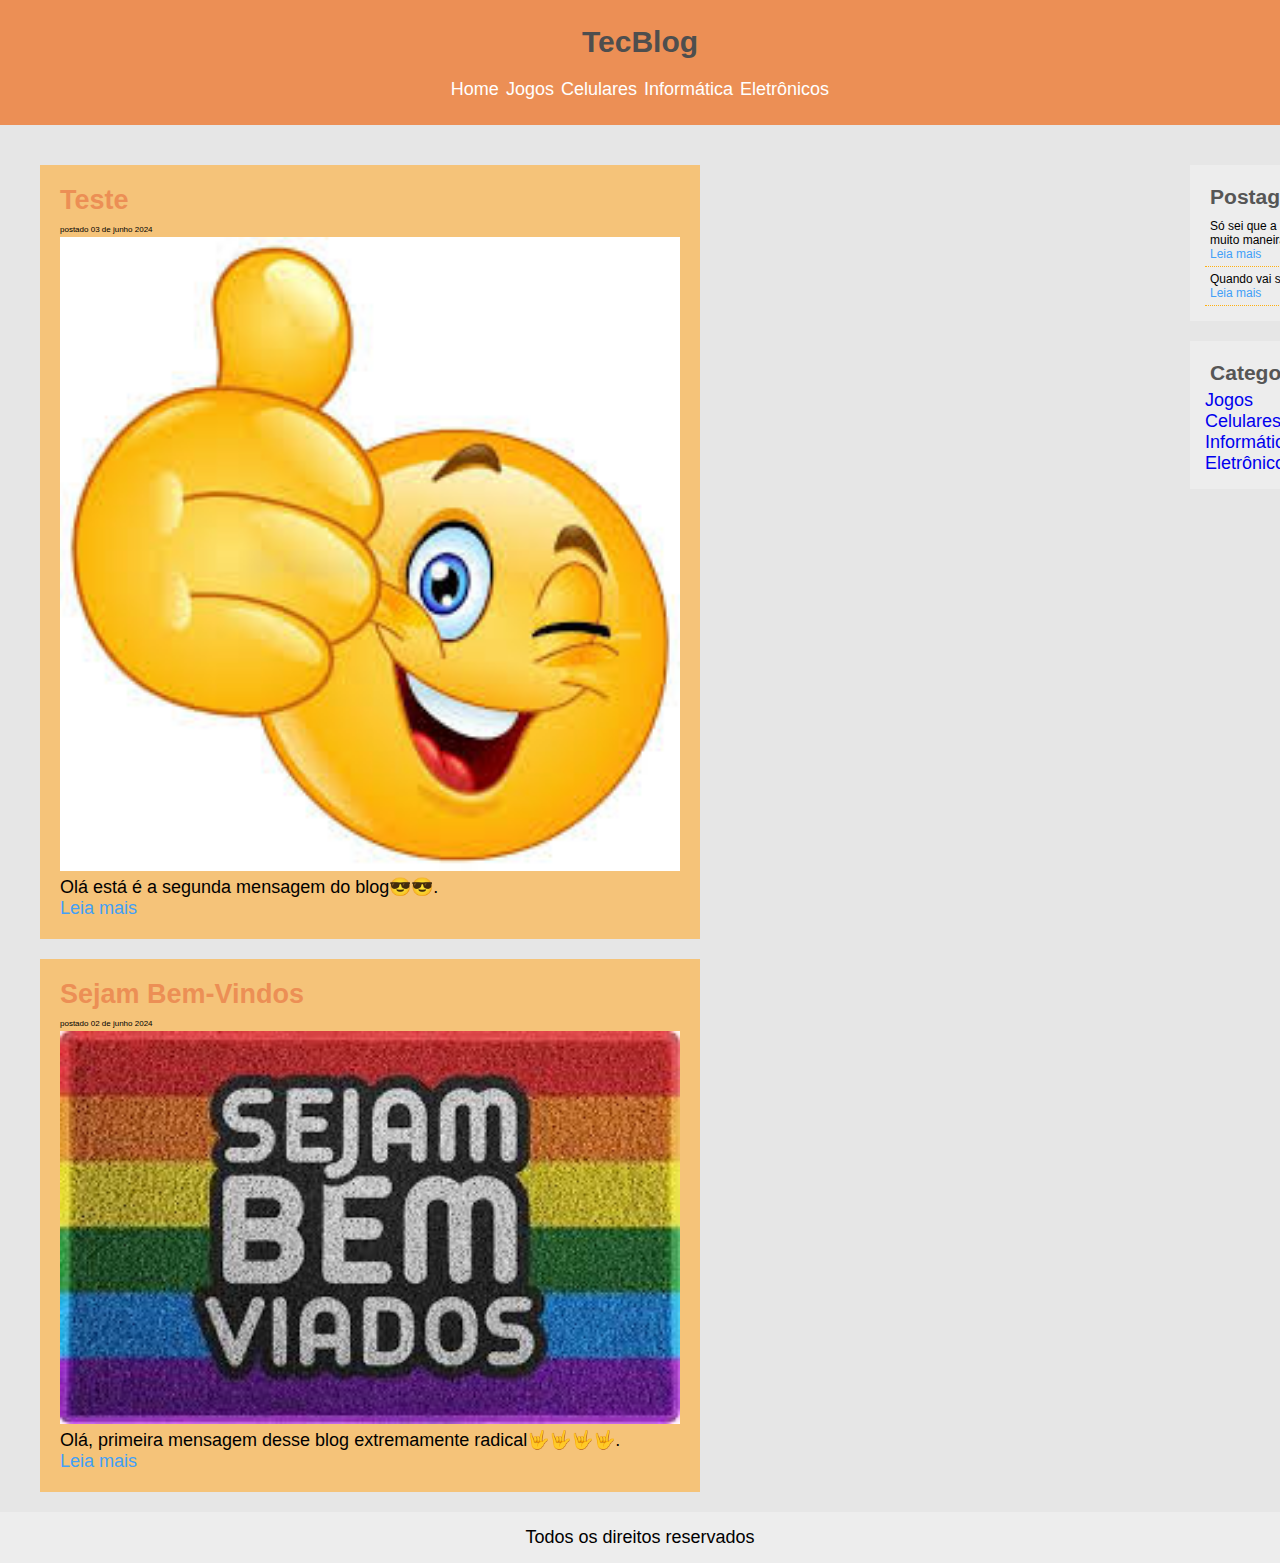
<file: index.html>
<!DOCTYPE html>
<html lang="pt-br">

<head>
    <meta charset="UTF-8">
    <meta name="viewport" content="width=device-width, initial-scale=1.0">
    <title>TecBlog - o seu Blog de tecnologia</title>
    
    <link rel="stylesheet" type="text/css" href="assets/css/estilo.css"/>
</head>

<body>
    <header id="area-cabecalho">
        <div>
            <!--Logo-->
            <div id="area-logo">
                <h1>TecBlog</span></h1>
            </div>

            <!--Menu-->
            <div id="area-menu">
                <a href="index.html">Home</a>
                <a href="jogos.html">Jogos</a>
                <a href="celulares.html">Celulares</a>
                <a href="informatica.html">Informática</a>
                <a href="eletronicos.html">Eletrônicos</a>
            </div>
        </div>
    </header>

    <main id="area-principal">

        <!--Area de postagens-->
        <div id="area-postagens">
            <div class="postagem">
                <h2>Teste</h2>
                <span class="data-postagem">postado 03 de junho 2024</span>

                <img width="620px" src="assets/imagens/imoji_joia.jpg" />

                <p>Olá está é a segunda mensagem do blog😎😎.</p>

                <a href="">Leia mais</a>
            </div>
            <div class="postagem">
                <h2>Sejam Bem-Vindos</h2>
                <span class="data-postagem">postado 02 de junho 2024</span>
    
                <img width="620px" src="assets/imagens/sejam_bemvindo.jpg" />
    
                <p>Olá, primeira mensagem desse blog extremamente radical🤟🤟🤟🤟.</p>
    
                <a href="">Leia mais</a>
            </div>
        </div>

        <!--area lateral-->
        <div id="area-lateral">
            <div class="conteudo-lateral">

                <h3>Postagens recentes</h3>
                <!--postagem 1-->
                <div class="postagem-lateral">
                    <p>Só sei que a música de fulano de tal é muito maneira.</p>
                    <a href="">Leia mais</a>
                </div>

                <!--postagem 2-->
                <div class="postagem-lateral">
                    <p>Quando vai sair silksong?????</p>
                    <a href="">Leia mais</a>
                </div>

            </div>

            <div class="conteudo-lateral">

                <h3>Categorias</h3>

                <a href="jogos.html">Jogos</a><br/>
                <a href="celulares.html">Celulares</a><br/>
                <a href="informatica.html">Informática</a><br/>
                <a href="eletronicos.html">Eletrônicos</a>


            </div>
        </div>




    </main>

    <footer id="rodape">
        <p>Todos os direitos reservados</p>
    </footer>
</body>

</html>
</file>
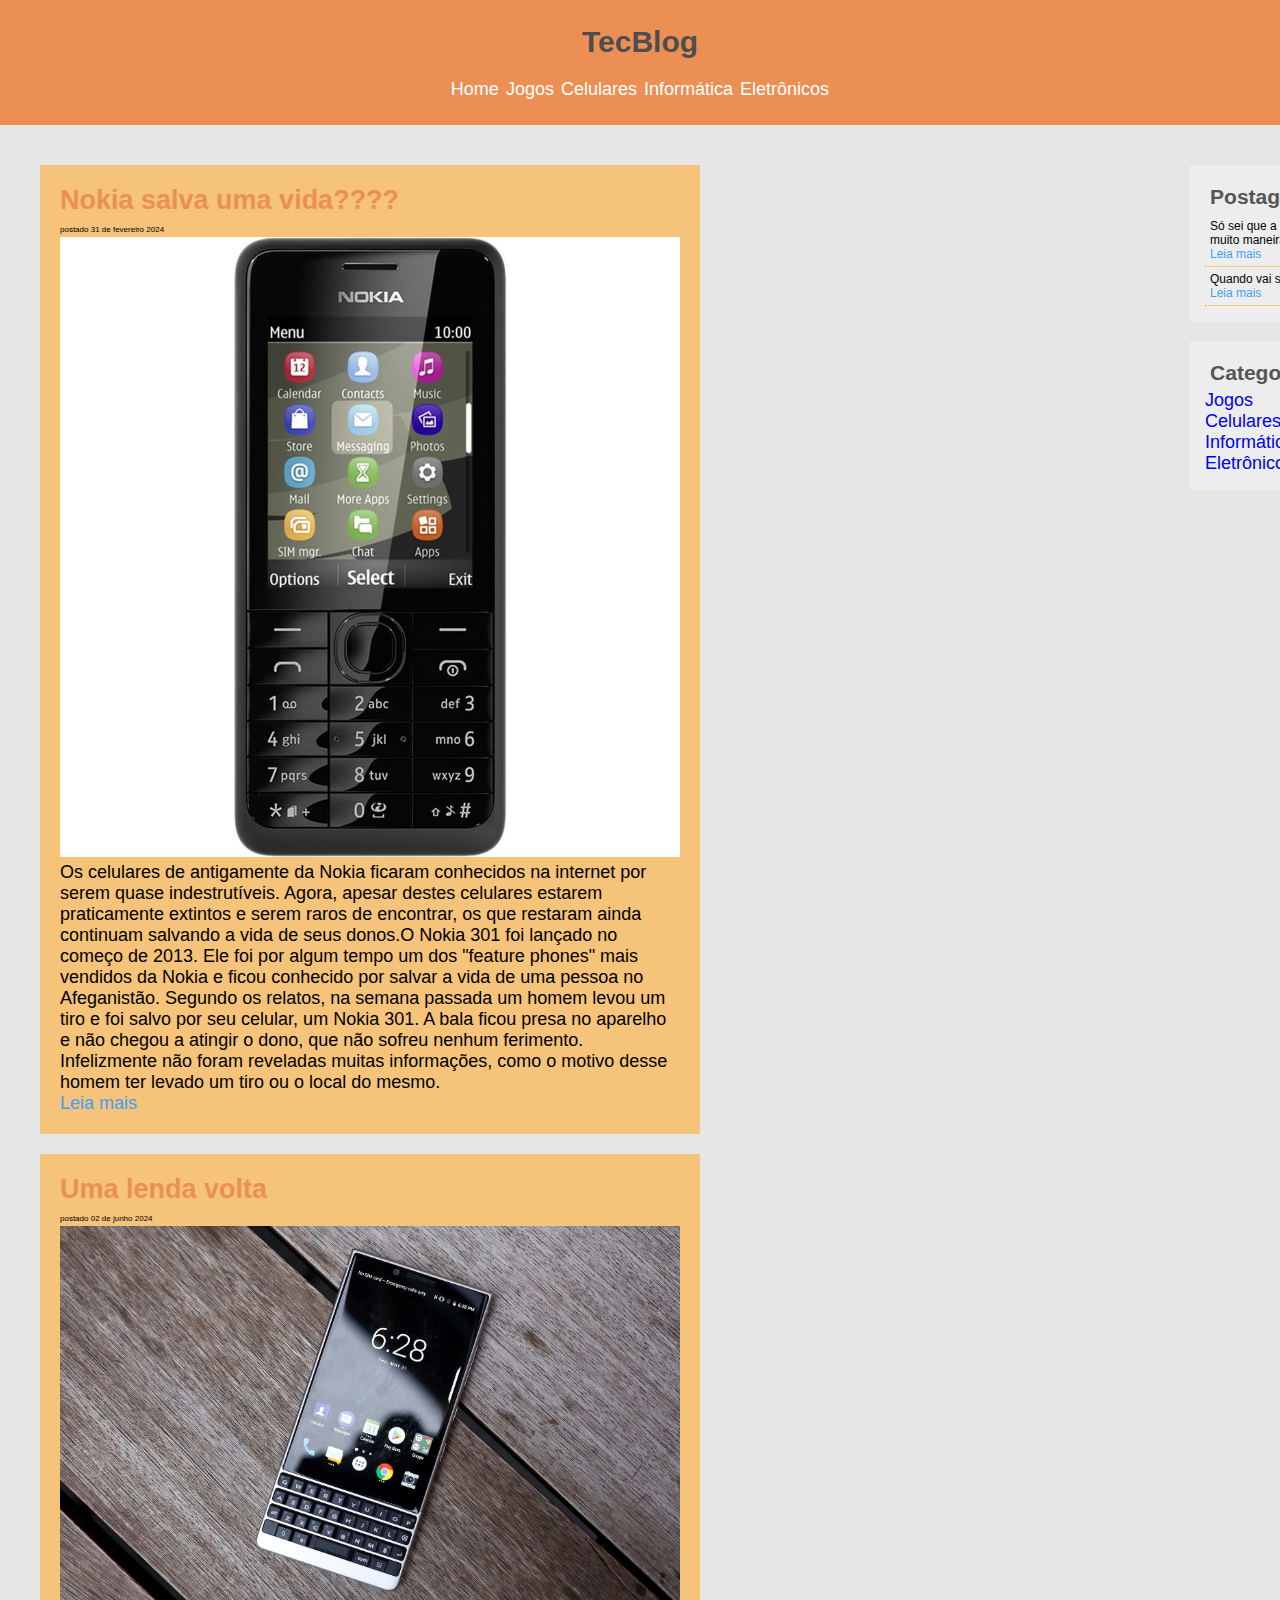
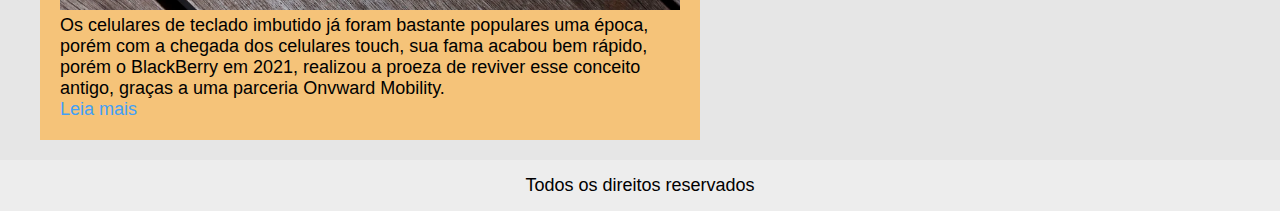
<file: celulares.html>
<!DOCTYPE html>
<html lang="pt-br">

<head>
    <meta charset="UTF-8">
    <meta name="viewport" content="width=device-width, initial-scale=1.0">
    <title>TecBlog - o seu Blog de tecnologia</title>

    <link rel="stylesheet" type="text/css" href="assets/css/estilo.css" />
</head>

<body>
    <header id="area-cabecalho">
        <div>
            <!--Logo-->
            <div id="area-logo">
                <h1>TecBlog</span></h1>
            </div>

            <!--Menu-->
            <div id="area-menu">
                <a href="index.html">Home</a>
                <a href="jogos.html">Jogos</a>
                <a href="celulares.html">Celulares</a>
                <a href="informatica.html">Informática</a>
                <a href="eletronicos.html">Eletrônicos</a>
            </div>
        </div>
    </header>

    <main id="area-principal">

        <!--Area de postagens-->
        <div id="area-postagens">
            <div class="postagem">
                <h2>Nokia salva uma vida????</h2>
                <span class="data-postagem">postado 31 de fevereiro 2024</span>

                <img width="620px" src="assets/imagens/nokia.jpg" />

                <p>Os celulares de antigamente da Nokia ficaram conhecidos na internet por serem quase indestrutíveis.
                    Agora, apesar destes celulares estarem praticamente extintos e serem raros de encontrar, os que
                    restaram ainda continuam salvando a vida de seus donos.O Nokia 301 foi lançado no começo de 2013.
                    Ele foi por algum tempo um dos "feature phones" mais vendidos da Nokia e ficou conhecido por salvar
                    a vida de uma pessoa no Afeganistão. Segundo os relatos, na semana passada um homem levou um tiro e
                    foi salvo por seu celular, um Nokia 301. A bala ficou presa no aparelho e não chegou a atingir o
                    dono, que não sofreu nenhum ferimento. Infelizmente não foram reveladas muitas informações, como o
                    motivo desse homem ter levado um tiro ou o local do mesmo.</p>

                <a href="">Leia mais</a>
            </div>
            <div class="postagem">
                <h2>Uma lenda volta</h2>
                <span class="data-postagem">postado 02 de junho 2024</span>

                <img width="620px" src="assets/imagens/teclado.jpg" />

                <p>Os celulares de teclado imbutido já foram bastante populares uma época, porém com a chegada dos
                    celulares touch, sua fama acabou bem rápido, porém o BlackBerry em 2021, realizou a proeza de
                    reviver esse conceito antigo, graças a uma parceria Onvward Mobility.
                </p>

                <a href="">Leia mais</a>
            </div>
        </div>

        <!--area lateral-->
        <div id="area-lateral">
            <div class="conteudo-lateral">

                <h3>Postagens recentes</h3>
                <!--postagem 1-->
                <div class="postagem-lateral">
                    <p>Só sei que a música de fulano de tal é muito maneira.</p>
                    <a href="">Leia mais</a>
                </div>

                <!--postagem 2-->
                <div class="postagem-lateral">
                    <p>Quando vai sair silksong?????</p>
                    <a href="">Leia mais</a>
                </div>

            </div>

            <div class="conteudo-lateral">

                <h3>Categoias</h3>

                <a href="jogos.html">Jogos</a><br />
                <a href="celulares.html">Celulares</a><br />
                <a href="informatica.html">Informática</a><br />
                <a href="eletronicos.html">Eletrônicos</a>


            </div>
        </div>




    </main>

    <footer id="rodape">
        <p>Todos os direitos reservados</p>
    </footer>
</body>

</html>
</file>
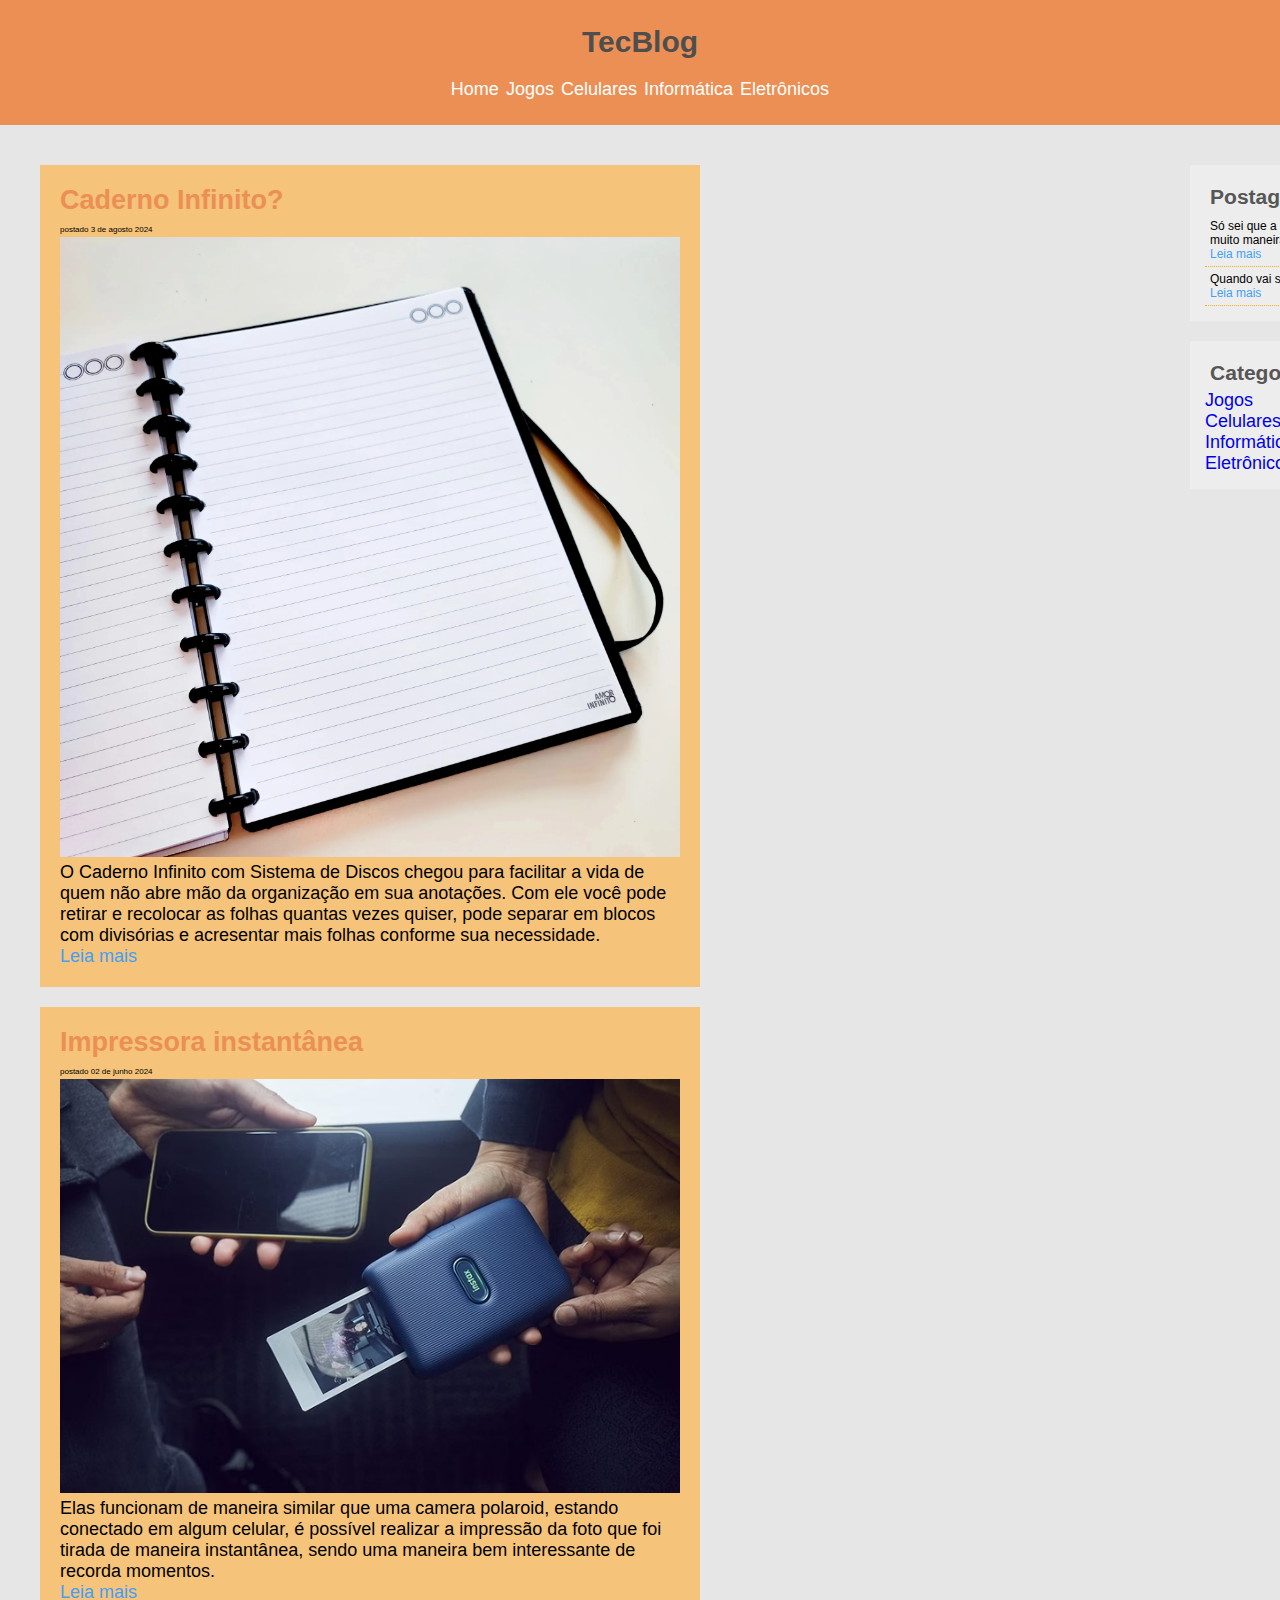
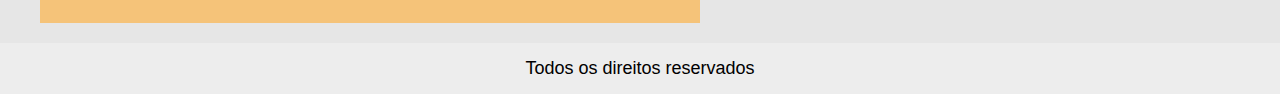
<file: eletronicos.html>
<!DOCTYPE html>
<html lang="pt-br">

<head>
    <meta charset="UTF-8">
    <meta name="viewport" content="width=device-width, initial-scale=1.0">
    <title>TecBlog - o seu Blog de tecnologia</title>

    <link rel="stylesheet" type="text/css" href="assets/css/estilo.css" />
</head>

<body>
    <header id="area-cabecalho">
        <div>
            <!--Logo-->
            <div id="area-logo">
                <h1>TecBlog</span></h1>
            </div>

            <!--Menu-->
            <div id="area-menu">
                <a href="index.html">Home</a>
                <a href="jogos.html">Jogos</a>
                <a href="celulares.html">Celulares</a>
                <a href="informatica.html">Informática</a>
                <a href="eletronicos.html">Eletrônicos</a>
            </div>
        </div>
    </header>

    <main id="area-principal">

        <!--Area de postagens-->
        <div id="area-postagens">
            <div class="postagem">
                <h2>Caderno Infinito?</h2>
                <span class="data-postagem">postado 3 de agosto 2024</span>

                <img width="620px" src="assets/imagens/caderno.png" />

                <p>O Caderno Infinito com Sistema de Discos chegou para facilitar a vida de quem não abre mão da
                    organização em sua anotações. Com ele você pode retirar e recolocar as folhas quantas vezes quiser,
                    pode separar em blocos com divisórias e acresentar mais folhas conforme sua necessidade.</p>

                <a href="">Leia mais</a>
            </div>
            <div class="postagem">
                <h2>Impressora instantânea</h2>
                <span class="data-postagem">postado 02 de junho 2024</span>

                <img width="620px" src="assets/imagens/impressora.png" />

                <p>Elas funcionam de maneira similar que uma camera polaroid, estando conectado em algum celular, é
                    possível realizar a impressão da foto que foi tirada de maneira instantânea, sendo uma maneira bem
                    interessante de recorda momentos.
                </p>

                <a href="">Leia mais</a>
            </div>
        </div>

        <!--area lateral-->
        <div id="area-lateral">
            <div class="conteudo-lateral">

                <h3>Postagens recentes</h3>
                <!--postagem 1-->
                <div class="postagem-lateral">
                    <p>Só sei que a música de fulano de tal é muito maneira.</p>
                    <a href="">Leia mais</a>
                </div>

                <!--postagem 2-->
                <div class="postagem-lateral">
                    <p>Quando vai sair silksong?????</p>
                    <a href="">Leia mais</a>
                </div>

            </div>

            <div class="conteudo-lateral">

                <h3>Categoias</h3>

                <a href="jogos.html">Jogos</a><br />
                <a href="celulares.html">Celulares</a><br />
                <a href="informatica.html">Informática</a><br />
                <a href="eletronicos.html">Eletrônicos</a>


            </div>
        </div>




    </main>

    <footer id="rodape">
        <p>Todos os direitos reservados</p>
    </footer>
</body>

</html>
</file>
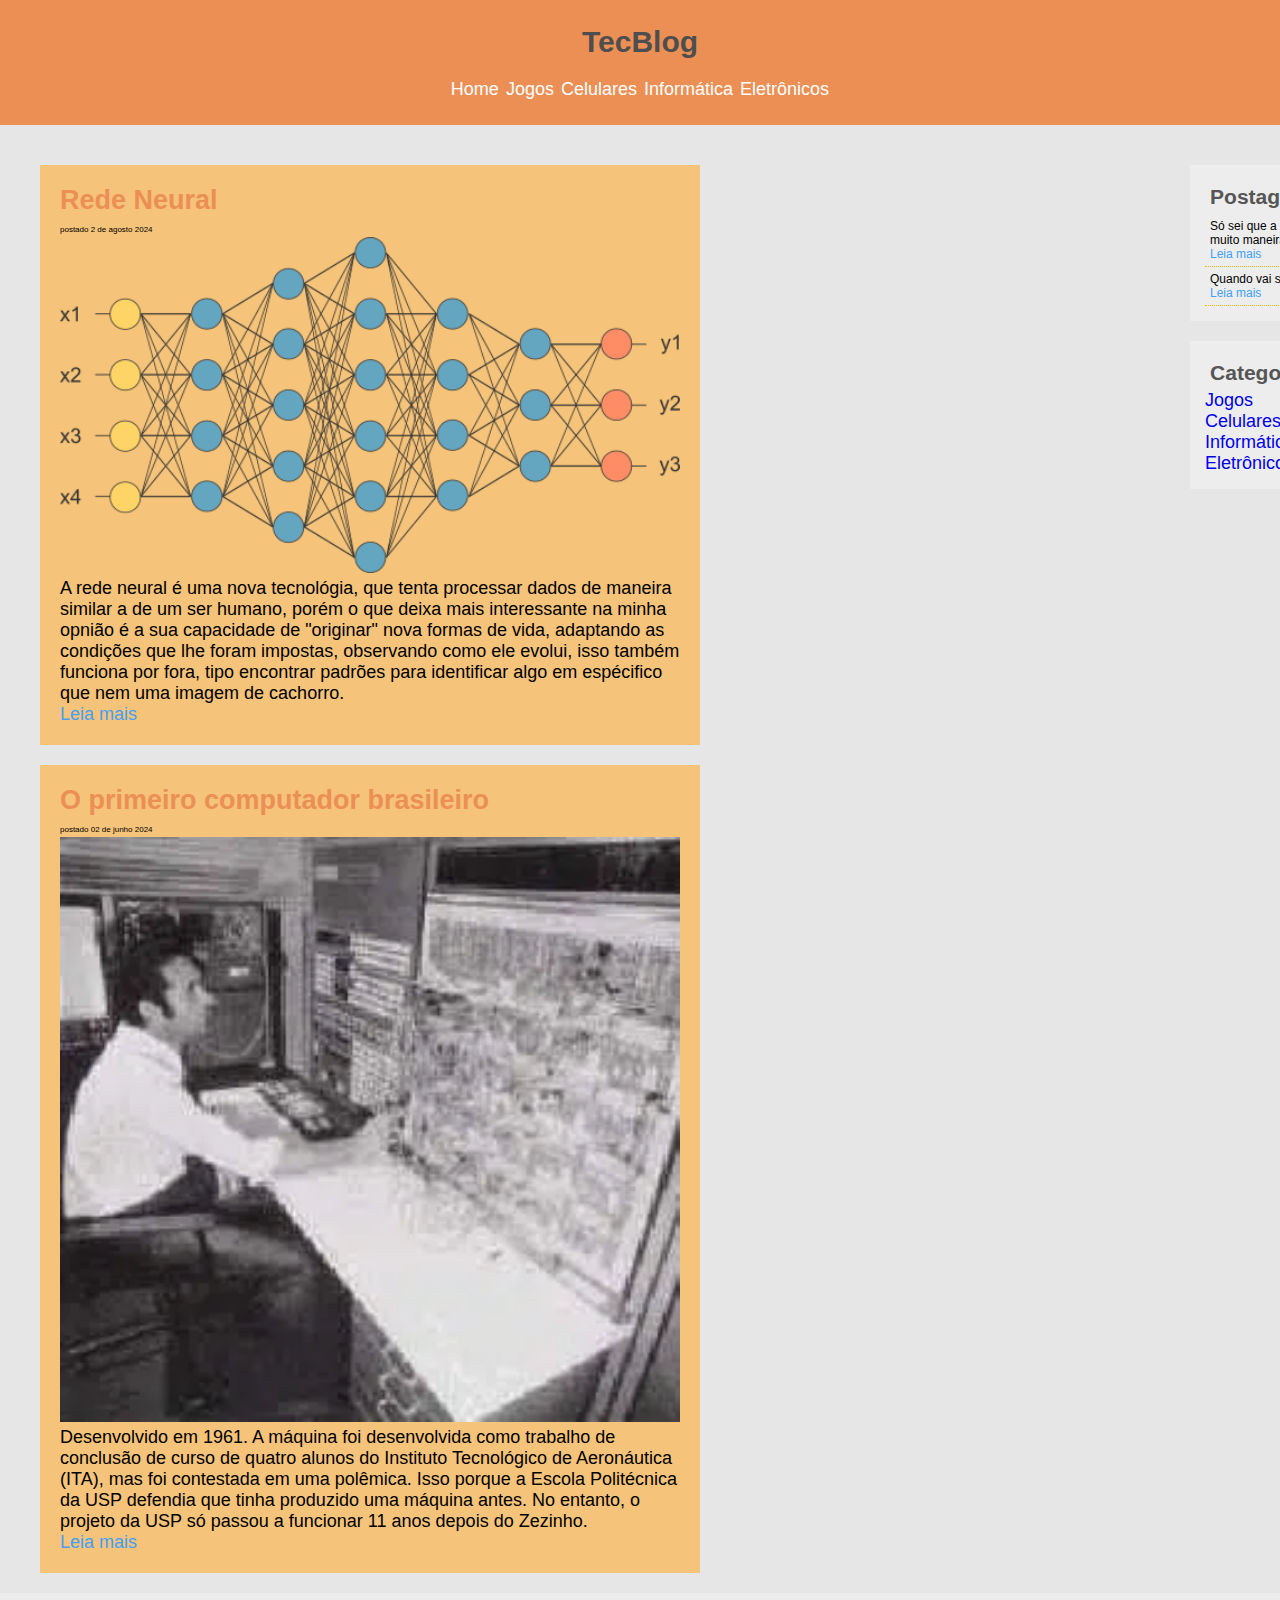
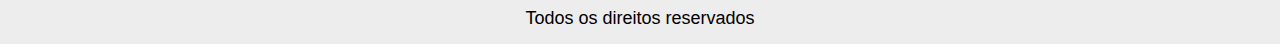
<file: informatica.html>
<!DOCTYPE html>
<html lang="pt-br">

<head>
    <meta charset="UTF-8">
    <meta name="viewport" content="width=device-width, initial-scale=1.0">
    <title>TecBlog - o seu Blog de tecnologia</title>

    <link rel="stylesheet" type="text/css" href="assets/css/estilo.css" />
</head>

<body>
    <header id="area-cabecalho">
        <div>
            <!--Logo-->
            <div id="area-logo">
                <h1>TecBlog</span></h1>
            </div>

            <!--Menu-->
            <div id="area-menu">
                <a href="index.html">Home</a>
                <a href="jogos.html">Jogos</a>
                <a href="celulares.html">Celulares</a>
                <a href="informatica.html">Informática</a>
                <a href="eletronicos.html">Eletrônicos</a>
            </div>
        </div>
    </header>

    <main id="area-principal">

        <!--Area de postagens-->
        <div id="area-postagens">
            <div class="postagem">
                <h2>Rede Neural</h2>
                <span class="data-postagem">postado 2 de agosto 2024</span>

                <img width="620px" src="assets/imagens/rede_neural.png" />

                <p>A rede neural é uma nova tecnológia, que tenta processar dados de maneira similar a de um ser humano,
                    porém o que deixa mais interessante na minha opnião é a sua capacidade de "originar" nova formas de
                    vida, adaptando as condições que lhe foram impostas, observando como ele evolui, isso também
                    funciona por fora, tipo encontrar padrões para identificar algo em espécifico que nem uma imagem de
                    cachorro.</p>

                <a href="">Leia mais</a>
            </div>
            <div class="postagem">
                <h2>O primeiro computador brasileiro</h2>
                <span class="data-postagem">postado 02 de junho 2024</span>

                <img width="620px" src="assets/imagens/zezinho.jpg" />

                <p>Desenvolvido em 1961. A máquina foi desenvolvida como trabalho de conclusão de curso de quatro alunos
                    do Instituto Tecnológico de Aeronáutica (ITA), mas foi contestada em uma polêmica. Isso porque a
                    Escola Politécnica da USP defendia que tinha produzido uma máquina antes. No entanto, o projeto da
                    USP só passou a funcionar 11 anos depois do Zezinho.
                </p>

                <a href="">Leia mais</a>
            </div>
        </div>

        <!--area lateral-->
        <div id="area-lateral">
            <div class="conteudo-lateral">

                <h3>Postagens recentes</h3>
                <!--postagem 1-->
                <div class="postagem-lateral">
                    <p>Só sei que a música de fulano de tal é muito maneira.</p>
                    <a href="">Leia mais</a>
                </div>

                <!--postagem 2-->
                <div class="postagem-lateral">
                    <p>Quando vai sair silksong?????</p>
                    <a href="">Leia mais</a>
                </div>

            </div>

            <div class="conteudo-lateral">

                <h3>Categoias</h3>

                <a href="jogos.html">Jogos</a><br />
                <a href="celulares.html">Celulares</a><br />
                <a href="informatica.html">Informática</a><br />
                <a href="eletronicos.html">Eletrônicos</a>


            </div>
        </div>




    </main>

    <footer id="rodape">
        <p>Todos os direitos reservados</p>
    </footer>
</body>

</html>
</file>
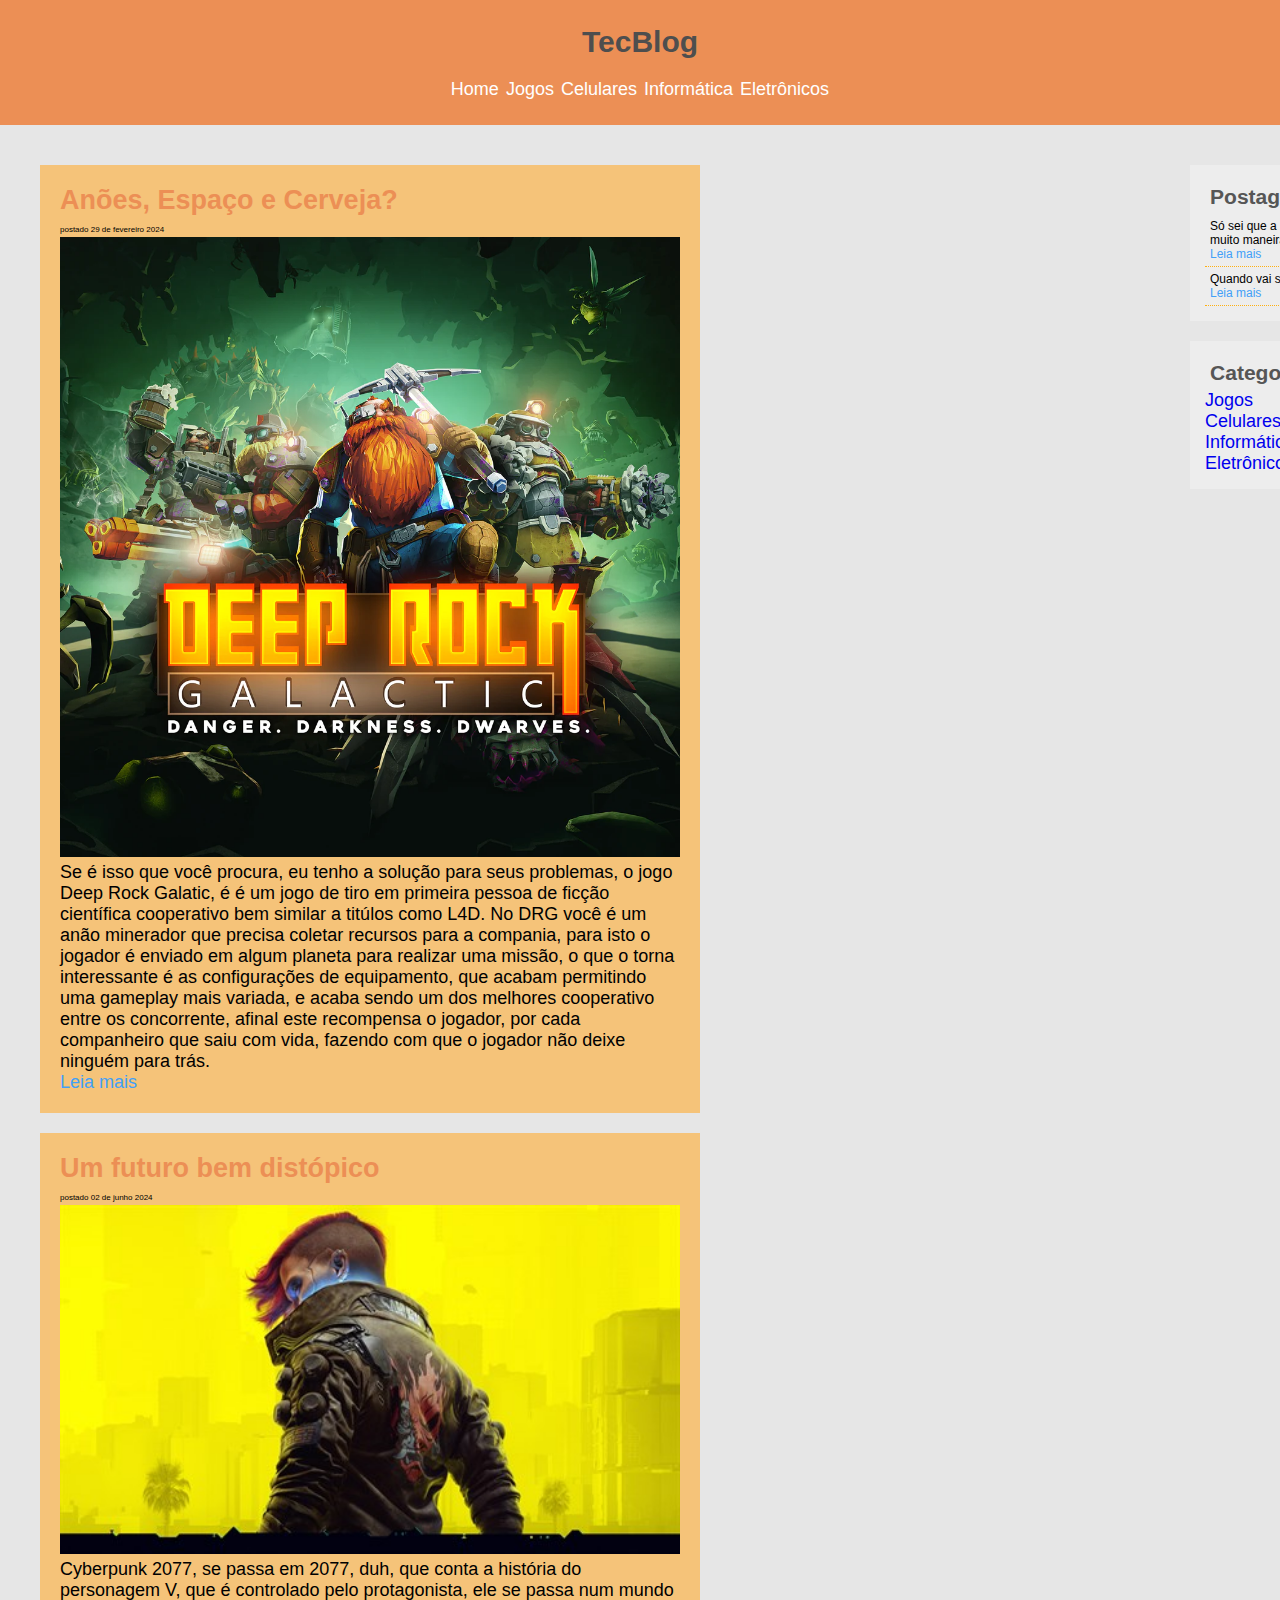
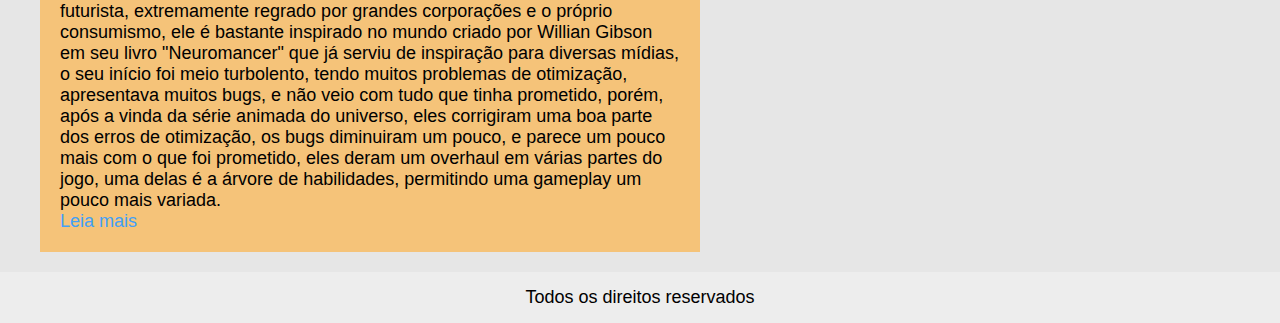
<file: jogos.html>
<!DOCTYPE html>
<html lang="pt-br">

<head>
    <meta charset="UTF-8">
    <meta name="viewport" content="width=device-width, initial-scale=1.0">
    <title>TecBlog - o seu Blog de tecnologia</title>

    <link rel="stylesheet" type="text/css" href="assets/css/estilo.css" />
</head>

<body>
    <header id="area-cabecalho">
        <div>
            <!--Logo-->
            <div id="area-logo">
                <h1>TecBlog</span></h1>
            </div>

            <!--Menu-->
            <div id="area-menu">
                <a href="index.html">Home</a>
                <a href="jogos.html">Jogos</a>
                <a href="celulares.html">Celulares</a>
                <a href="informatica.html">Informática</a>
                <a href="eletronicos.html">Eletrônicos</a>
            </div>
        </div>
    </header>

    <main id="area-principal">

        <!--Area de postagens-->
        <div id="area-postagens">
            <div class="postagem">
                <h2>Anões, Espaço e Cerveja?</h2>
                <span class="data-postagem">postado 29 de fevereiro 2024</span>

                <img width="620px" src="assets/imagens/drg.jpg" />

                <p>Se é isso que você procura, eu tenho a solução para seus problemas, o jogo Deep Rock Galatic, é é um
                    jogo de tiro em primeira pessoa de ficção científica cooperativo bem similar a titúlos como L4D. No
                    DRG você é um anão minerador que precisa coletar recursos para a compania, para isto o jogador é
                    enviado em algum planeta para realizar uma missão, o que o torna interessante é as configurações de
                    equipamento, que acabam permitindo uma gameplay mais variada, e acaba sendo um dos melhores
                    cooperativo entre os concorrente, afinal este recompensa o jogador, por cada companheiro que saiu
                    com vida, fazendo com que o jogador não deixe ninguém para trás.</p>

                <a href="">Leia mais</a>
            </div>
            <div class="postagem">
                <h2>Um futuro bem distópico</h2>
                <span class="data-postagem">postado 02 de junho 2024</span>

                <img width="620px" src="assets/imagens/cyberpunk.jpg" />

                <p>Cyberpunk 2077, se passa em 2077, duh, que conta a história do personagem V, que é controlado pelo
                    protagonista, ele se passa num mundo futurista, extremamente regrado por grandes corporações e o
                    próprio consumismo, ele é bastante inspirado no mundo criado por Willian Gibson em seu livro
                    "Neuromancer" que já serviu de inspiração para diversas mídias, o seu início foi meio turbolento,
                    tendo muitos problemas de otimização, apresentava muitos bugs, e não veio com tudo que tinha
                    prometido, porém, após a vinda da série animada do universo, eles corrigiram uma boa parte dos erros
                    de otimização, os bugs diminuiram um pouco, e parece um pouco mais com o que foi prometido, eles
                    deram um overhaul em várias partes do jogo, uma delas é a árvore de habilidades, permitindo uma
                    gameplay um pouco mais variada.
                </p>

                <a href="">Leia mais</a>
            </div>
        </div>

        <!--area lateral-->
        <div id="area-lateral">
            <div class="conteudo-lateral">

                <h3>Postagens recentes</h3>
                <!--postagem 1-->
                <div class="postagem-lateral">
                    <p>Só sei que a música de fulano de tal é muito maneira.</p>
                    <a href="">Leia mais</a>
                </div>

                <!--postagem 2-->
                <div class="postagem-lateral">
                    <p>Quando vai sair silksong?????</p>
                    <a href="">Leia mais</a>
                </div>

            </div>

            <div class="conteudo-lateral">

                <h3>Categorias</h3>

                <a href="jogos.html">Jogos</a><br />
                <a href="celulares.html">Celulares</a><br />
                <a href="informatica.html">Informática</a><br />
                <a href="eletronicos.html">Eletrônicos</a>


            </div>
        </div>




    </main>

    <footer id="rodape">
        <p>Todos os direitos reservados</p>
    </footer>
</body>

</html>
</file>
<file: assets/css/estilo.css>
/* Estilos gerais */

*{
    margin: 0;
    padding: 0;
}
body{
    font-size: 18px;
    font-family: 'Trebuchet MS', Helvetica, sans-serif;
    background-color: #e6e6e6;
}

/*--Layout--*/
#area-cabecalho{
    background-color: #ec8f55;
    padding: 15px;
    text-align: center;

}

#area-logo, #area-menu{
    padding: 10px;
}

#area-principal{
    width: 1410px;
    margin: 0;
    padding: 40px;
}

#area-postagens{
    width: 660px;
    float: left;
}

#area-lateral{
    width: 260px;
    float: right;
}

.postagem{
    padding: 20px;
    margin-bottom: 20px;
    background-color: #f7be69de;
}

.conteudo-lateral{
    background-color: #ededed;
    padding: 15px;
    margin-bottom: 20px;
}

.postagem-lateral{
    font-size: 12px;
    padding: 5px;
    border-bottom: 1px dotted #ffb011;
}

#rodape{
    text-align: center;
    padding: 15px;
    background-color: #ededed;
    clear: both; 
}

a{
    text-decoration: none;
}

a:visited{
    color: #42a0f8;
}

a:hover{
    text-decoration: none;
}
#area-cabecalho a{
    color: #fff;
    padding: 1px;
}

#area-cabecalho a:visited{
    color: #fff;
    padding: 12px;
}
#area-cabecalho a:hover{
    color: #ec8f55;
    background-color: #fff;
    padding: 1px;
}

h1{
    color: #4e4e4e;
    font-size: 30px;
}

h2{
    color: #ec8f55;
}

h3{
    color: #565656;
    background-color: #ededed;
    padding: 5px;
}

.branco{
    color: #e6e6e6;
    font-size: 38px;
}

.data-postagem{
    font-size: 8px;
}
</file>
